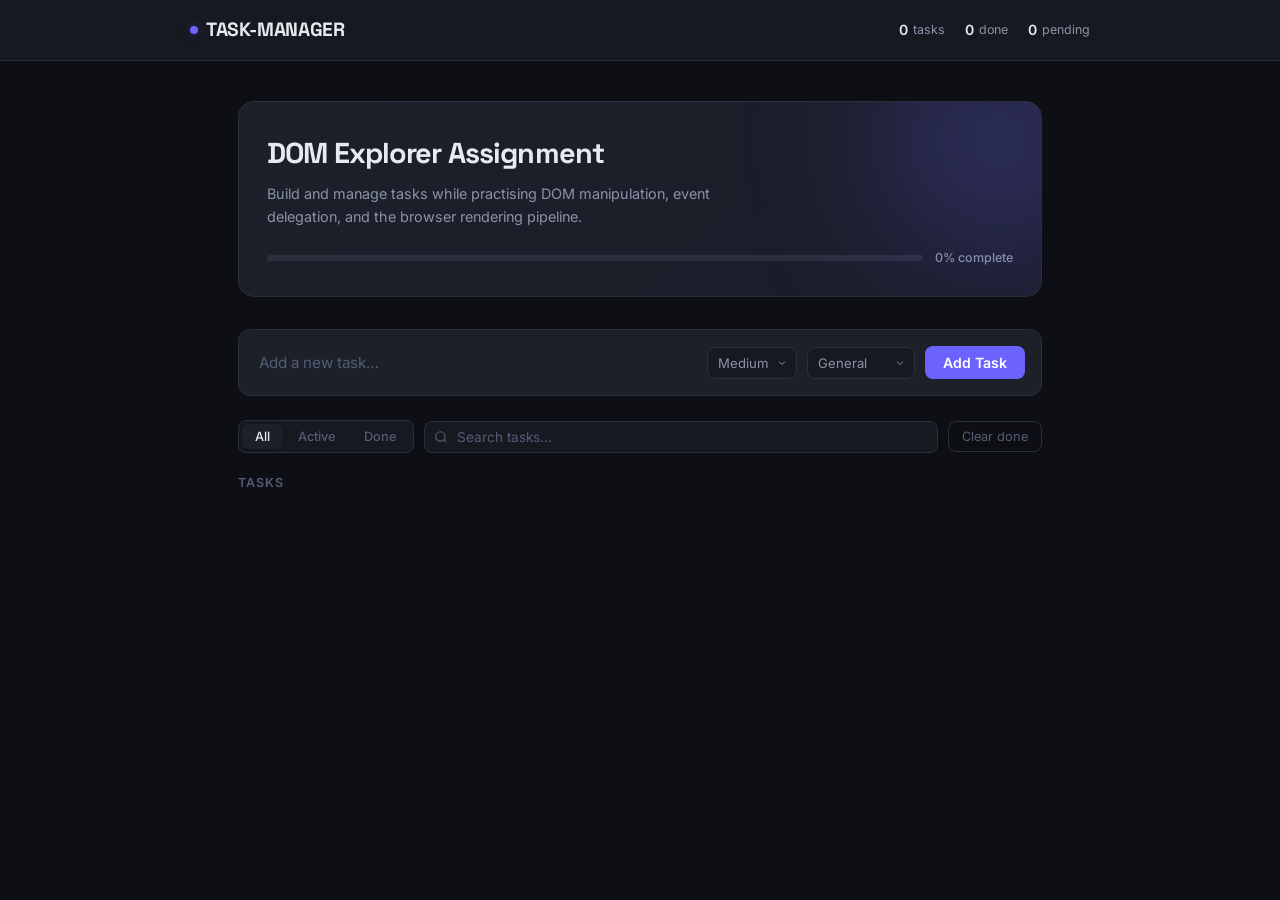
<file: tasm_manager.html>
<!DOCTYPE html>
<html lang="en">
<head>
  <meta charset="UTF-8" />
  <meta name="viewport" content="width=device-width, initial-scale=1.0"/>
  <title>TaskFlow — DOM Explorer</title>
  <style>
    @import url('https://fonts.googleapis.com/css2?family=Inter:wght@300;400;500;600;700&family=Space+Grotesk:wght@500;700&display=swap');

    *, *::before, *::after { box-sizing: border-box; margin: 0; padding: 0; }

    :root {
      --bg: #0d0f14;
      --surface: #161920;
      --card: #1c2029;
      --border: #2a2f3e;
      --border-light: #353c52;
      --accent: #6c63ff;
      --accent-dim: rgba(108,99,255,0.15);
      --accent-glow: rgba(108,99,255,0.35);
      --green: #3ecf8e;
      --green-dim: rgba(62,207,142,0.12);
      --red: #ff6b6b;
      --red-dim: rgba(255,107,107,0.12);
      --amber: #f5a623;
      --amber-dim: rgba(245,166,35,0.12);
      --text-primary: #e8eaf0;
      --text-secondary: #8b92a9;
      --text-muted: #545c75;
      --radius: 12px;
      --radius-sm: 8px;
      --transition: 0.18s ease;
    }

    html { scroll-behavior: smooth; }

    body {
      font-family: 'Inter', sans-serif;
      background: var(--bg);
      color: var(--text-primary);
      min-height: 100vh;
      line-height: 1.6;
    }

    /* ── HEADER ─────────────────────────────── */
    header {
      background: var(--surface);
      border-bottom: 1px solid var(--border);
      padding: 0 clamp(16px, 5vw, 48px);
      position: sticky;
      top: 0;
      z-index: 100;
      backdrop-filter: blur(12px);
    }
    .header-inner {
      max-width: 900px;
      margin: 0 auto;
      display: flex;
      align-items: center;
      justify-content: space-between;
      height: 60px;
      gap: 12px;
    }
    .logo {
      font-family: 'Space Grotesk', sans-serif;
      font-size: 1.2rem;
      font-weight: 700;
      color: var(--text-primary);
      letter-spacing: -0.02em;
      display: flex;
      align-items: center;
      gap: 8px;
    }
    .logo-dot {
      width: 8px; height: 8px;
      background: var(--accent);
      border-radius: 50%;
      display: inline-block;
      box-shadow: 0 0 10px var(--accent-glow);
    }
    .header-stats {
      display: flex;
      gap: 20px;
      font-size: 0.78rem;
      color: var(--text-secondary);
    }
    .stat-pill {
      display: flex;
      align-items: center;
      gap: 5px;
    }
    .stat-num {
      font-weight: 600;
      color: var(--text-primary);
      font-size: 0.88rem;
    }

    /* ── MAIN LAYOUT ─────────────────────────── */
    main {
      max-width: 900px;
      margin: 0 auto;
      padding: clamp(20px, 4vw, 40px) clamp(16px, 5vw, 48px) 80px;
    }

    /* ── HERO ─────────────────────────────────── */
    .hero {
      margin-bottom: 32px;
      padding: 28px;
      background: linear-gradient(135deg, var(--card) 0%, #1a1d2a 100%);
      border: 1px solid var(--border);
      border-radius: 16px;
      position: relative;
      overflow: hidden;
    }
    .hero::before {
      content: '';
      position: absolute;
      top: -60px; right: -60px;
      width: 200px; height: 200px;
      background: var(--accent-glow);
      filter: blur(80px);
      border-radius: 50%;
      pointer-events: none;
    }
    .hero h1 {
      font-family: 'Space Grotesk', sans-serif;
      font-size: clamp(1.4rem, 3vw, 1.8rem);
      font-weight: 700;
      letter-spacing: -0.03em;
      margin-bottom: 6px;
      color: var(--text-primary);
    }
    .hero p {
      color: var(--text-secondary);
      font-size: 0.9rem;
      max-width: 480px;
    }
    .progress-wrap {
      margin-top: 20px;
      display: flex;
      align-items: center;
      gap: 12px;
    }
    .progress-bar-bg {
      flex: 1;
      height: 6px;
      background: var(--border);
      border-radius: 99px;
      overflow: hidden;
    }
    .progress-bar-fill {
      height: 100%;
      background: linear-gradient(90deg, var(--accent), var(--green));
      border-radius: 99px;
      transition: width 0.4s ease;
    }
    .progress-label {
      font-size: 0.78rem;
      color: var(--text-secondary);
      white-space: nowrap;
      font-weight: 500;
    }

    /* ── ADD TASK ──────────────────────────────── */
    .add-section {
      margin-bottom: 24px;
    }
    .add-box {
      background: var(--card);
      border: 1px solid var(--border);
      border-radius: var(--radius);
      padding: 16px;
      transition: border-color var(--transition);
    }
    .add-box:focus-within {
      border-color: var(--accent);
      box-shadow: 0 0 0 3px var(--accent-dim);
    }
    .add-row {
      display: flex;
      gap: 10px;
      align-items: center;
      flex-wrap: wrap;
    }
    .task-input {
      flex: 1;
      min-width: 180px;
      background: transparent;
      border: none;
      outline: none;
      color: var(--text-primary);
      font-family: 'Inter', sans-serif;
      font-size: 0.95rem;
      padding: 6px 4px;
    }
    .task-input::placeholder { color: var(--text-muted); }

    .select-styled {
      appearance: none;
      background: var(--surface);
      border: 1px solid var(--border);
      border-radius: var(--radius-sm);
      color: var(--text-secondary);
      font-family: 'Inter', sans-serif;
      font-size: 0.82rem;
      padding: 7px 28px 7px 10px;
      cursor: pointer;
      outline: none;
      background-image: url("data:image/svg+xml,%3Csvg xmlns='http://www.w3.org/2000/svg' width='12' height='12' viewBox='0 0 24 24' fill='none' stroke='%238b92a9' stroke-width='2'%3E%3Cpath d='M6 9l6 6 6-6'/%3E%3C/svg%3E");
      background-repeat: no-repeat;
      background-position: right 8px center;
      transition: border-color var(--transition);
    }
    .select-styled:focus { border-color: var(--accent); }

    .btn-add {
      background: var(--accent);
      color: #fff;
      border: none;
      border-radius: var(--radius-sm);
      padding: 8px 18px;
      font-family: 'Inter', sans-serif;
      font-size: 0.88rem;
      font-weight: 600;
      cursor: pointer;
      transition: opacity var(--transition), transform var(--transition);
      white-space: nowrap;
    }
    .btn-add:hover { opacity: 0.88; transform: translateY(-1px); }
    .btn-add:active { transform: translateY(0); }

    /* ── CONTROLS ─────────────────────────────── */
    .controls {
      display: flex;
      gap: 10px;
      margin-bottom: 20px;
      flex-wrap: wrap;
      align-items: center;
    }
    .filter-tabs {
      display: flex;
      background: var(--surface);
      border: 1px solid var(--border);
      border-radius: var(--radius-sm);
      padding: 3px;
      gap: 2px;
    }
    .tab-btn {
      background: transparent;
      border: none;
      border-radius: 6px;
      color: var(--text-muted);
      font-family: 'Inter', sans-serif;
      font-size: 0.8rem;
      font-weight: 500;
      padding: 5px 13px;
      cursor: pointer;
      transition: all var(--transition);
    }
    .tab-btn.active {
      background: var(--card);
      color: var(--text-primary);
      box-shadow: 0 1px 3px rgba(0,0,0,0.3);
    }

    .search-wrap {
      flex: 1;
      min-width: 140px;
      position: relative;
    }
    .search-icon {
      position: absolute;
      left: 10px; top: 50%;
      transform: translateY(-50%);
      color: var(--text-muted);
      pointer-events: none;
    }
    .search-input {
      width: 100%;
      background: var(--surface);
      border: 1px solid var(--border);
      border-radius: var(--radius-sm);
      color: var(--text-primary);
      font-family: 'Inter', sans-serif;
      font-size: 0.85rem;
      outline: none;
      padding: 7px 10px 7px 32px;
      transition: border-color var(--transition);
    }
    .search-input::placeholder { color: var(--text-muted); }
    .search-input:focus { border-color: var(--accent); }

    .btn-clear {
      margin-left: auto;
      background: transparent;
      border: 1px solid var(--border);
      border-radius: var(--radius-sm);
      color: var(--text-muted);
      font-size: 0.8rem;
      padding: 7px 13px;
      cursor: pointer;
      font-family: 'Inter', sans-serif;
      transition: all var(--transition);
    }
    .btn-clear:hover { color: var(--red); border-color: var(--red); }

    /* ── TASK LIST ─────────────────────────────── */
    .tasks-header {
      display: flex;
      align-items: center;
      justify-content: space-between;
      margin-bottom: 12px;
    }
    .tasks-label {
      font-size: 0.78rem;
      text-transform: uppercase;
      letter-spacing: 0.08em;
      color: var(--text-muted);
      font-weight: 600;
    }
    .tasks-count {
      font-size: 0.78rem;
      color: var(--text-muted);
    }

    #task-list {
      list-style: none;
      display: flex;
      flex-direction: column;
      gap: 8px;
    }

    .task-item {
      background: var(--card);
      border: 1px solid var(--border);
      border-radius: var(--radius);
      padding: 14px 16px;
      display: flex;
      align-items: flex-start;
      gap: 12px;
      transition: border-color var(--transition), transform var(--transition), box-shadow var(--transition);
      animation: slideIn 0.22s ease;
      cursor: default;
      position: relative;
    }
    @keyframes slideIn {
      from { opacity: 0; transform: translateY(-6px); }
      to   { opacity: 1; transform: translateY(0); }
    }
    .task-item:hover {
      border-color: var(--border-light);
      box-shadow: 0 2px 12px rgba(0,0,0,0.25);
    }
    .task-item.completed {
      opacity: 0.55;
    }
    .task-item.completed .task-text {
      text-decoration: line-through;
      color: var(--text-muted);
    }

    /* custom checkbox */
    .check-btn {
      flex-shrink: 0;
      width: 20px; height: 20px;
      border-radius: 6px;
      border: 2px solid var(--border-light);
      background: transparent;
      cursor: pointer;
      display: flex;
      align-items: center;
      justify-content: center;
      transition: all var(--transition);
      margin-top: 1px;
    }
    .check-btn:hover { border-color: var(--accent); background: var(--accent-dim); }
    .task-item.completed .check-btn {
      background: var(--green);
      border-color: var(--green);
    }
    .check-icon { display: none; }
    .task-item.completed .check-icon { display: block; }

    .task-body { flex: 1; min-width: 0; }
    .task-text {
      font-size: 0.92rem;
      color: var(--text-primary);
      word-break: break-word;
      font-weight: 400;
    }
    .task-meta {
      display: flex;
      gap: 8px;
      align-items: center;
      margin-top: 5px;
      flex-wrap: wrap;
    }

    .priority-badge {
      font-size: 0.7rem;
      font-weight: 600;
      letter-spacing: 0.05em;
      padding: 2px 8px;
      border-radius: 99px;
      text-transform: uppercase;
    }
    .priority-badge.high   { background: var(--red-dim);   color: var(--red); }
    .priority-badge.medium { background: var(--amber-dim); color: var(--amber); }
    .priority-badge.low    { background: var(--green-dim); color: var(--green); }

    .category-tag {
      font-size: 0.72rem;
      color: var(--text-muted);
      background: var(--surface);
      border: 1px solid var(--border);
      border-radius: 99px;
      padding: 2px 9px;
    }

    .task-date {
      font-size: 0.72rem;
      color: var(--text-muted);
      margin-left: auto;
    }

    .task-actions {
      display: flex;
      gap: 4px;
      flex-shrink: 0;
      opacity: 0;
      transition: opacity var(--transition);
    }
    .task-item:hover .task-actions { opacity: 1; }
    .task-actions:focus-within { opacity: 1; }

    .icon-btn {
      background: transparent;
      border: 1px solid transparent;
      border-radius: 6px;
      width: 30px; height: 30px;
      display: flex;
      align-items: center;
      justify-content: center;
      cursor: pointer;
      color: var(--text-muted);
      transition: all var(--transition);
    }
    .icon-btn:hover.del { color: var(--red); border-color: var(--red-dim); background: var(--red-dim); }
    .icon-btn:hover.edit { color: var(--accent); border-color: var(--accent-dim); background: var(--accent-dim); }

    /* ── EMPTY STATE ──────────────────────────── */
    .empty-state {
      text-align: center;
      padding: 60px 20px;
      color: var(--text-muted);
      display: none;
    }
    .empty-state.visible { display: block; }
    .empty-icon {
      font-size: 2.5rem;
      margin-bottom: 12px;
    }
    .empty-state h3 {
      font-size: 1rem;
      color: var(--text-secondary);
      margin-bottom: 6px;
    }
    .empty-state p { font-size: 0.85rem; }

    /* ── TOAST ────────────────────────────────── */
    #toast-container {
      position: fixed;
      bottom: 24px;
      left: 50%;
      transform: translateX(-50%);
      z-index: 999;
      display: flex;
      flex-direction: column;
      gap: 8px;
      align-items: center;
    }
    .toast {
      background: var(--card);
      border: 1px solid var(--border-light);
      border-radius: 10px;
      padding: 10px 18px;
      font-size: 0.85rem;
      color: var(--text-primary);
      box-shadow: 0 8px 32px rgba(0,0,0,0.4);
      animation: toastIn 0.22s ease;
      white-space: nowrap;
    }
    @keyframes toastIn {
      from { opacity: 0; transform: translateY(10px); }
      to   { opacity: 1; transform: translateY(0); }
    }
    .toast.fadeout { animation: toastOut 0.3s ease forwards; }
    @keyframes toastOut {
      to { opacity: 0; transform: translateY(8px); }
    }

    /* ── EDIT MODAL ───────────────────────────── */
    .modal-overlay {
      position: fixed;
      inset: 0;
      background: rgba(0,0,0,0.65);
      backdrop-filter: blur(4px);
      z-index: 200;
      display: none;
      align-items: center;
      justify-content: center;
      padding: 20px;
    }
    .modal-overlay.open { display: flex; }
    .modal {
      background: var(--card);
      border: 1px solid var(--border-light);
      border-radius: 16px;
      padding: 24px;
      width: 100%;
      max-width: 420px;
      animation: modalIn 0.2s ease;
    }
    @keyframes modalIn {
      from { opacity: 0; transform: scale(0.95); }
      to   { opacity: 1; transform: scale(1); }
    }
    .modal h2 {
      font-family: 'Space Grotesk', sans-serif;
      font-size: 1.05rem;
      margin-bottom: 16px;
      font-weight: 600;
    }
    .modal-field {
      margin-bottom: 14px;
    }
    .modal-label {
      display: block;
      font-size: 0.78rem;
      text-transform: uppercase;
      letter-spacing: 0.06em;
      color: var(--text-muted);
      font-weight: 600;
      margin-bottom: 6px;
    }
    .modal-input {
      width: 100%;
      background: var(--surface);
      border: 1px solid var(--border);
      border-radius: var(--radius-sm);
      color: var(--text-primary);
      font-family: 'Inter', sans-serif;
      font-size: 0.9rem;
      padding: 9px 12px;
      outline: none;
      transition: border-color var(--transition);
    }
    .modal-input:focus { border-color: var(--accent); box-shadow: 0 0 0 3px var(--accent-dim); }
    .modal-actions {
      display: flex;
      gap: 10px;
      justify-content: flex-end;
      margin-top: 20px;
    }
    .btn-cancel {
      background: transparent;
      border: 1px solid var(--border);
      border-radius: var(--radius-sm);
      color: var(--text-secondary);
      font-family: 'Inter', sans-serif;
      font-size: 0.88rem;
      padding: 8px 16px;
      cursor: pointer;
      transition: border-color var(--transition);
    }
    .btn-cancel:hover { border-color: var(--text-muted); }
    .btn-save {
      background: var(--accent);
      border: none;
      border-radius: var(--radius-sm);
      color: #fff;
      font-family: 'Inter', sans-serif;
      font-size: 0.88rem;
      font-weight: 600;
      padding: 8px 20px;
      cursor: pointer;
      transition: opacity var(--transition);
    }
    .btn-save:hover { opacity: 0.88; }

    /* ── RESPONSIVE ───────────────────────────── */
    @media (max-width: 600px) {
      .header-stats { display: none; }
      .controls { gap: 8px; }
      .filter-tabs { width: 100%; }
      .tab-btn { flex: 1; text-align: center; }
      .task-item { padding: 12px 13px; }
      .task-actions { opacity: 1; }
      .hero { padding: 20px; }
      .btn-clear { display: none; }
    }
    @media (prefers-reduced-motion: reduce) {
      *, *::before, *::after { animation-duration: 0.01ms !important; transition-duration: 0.01ms !important; }
    }
  </style>
</head>
<body>

<!-- ── HEADER ── -->
<header>
  <div class="header-inner">
    <div class="logo"><span class="logo-dot"></span> TASK-MANAGER</div>
    <div class="header-stats">
      <div class="stat-pill">
        <span class="stat-num" id="stat-total">0</span>
        <span>tasks</span>
      </div>
      <div class="stat-pill">
        <span class="stat-num" id="stat-done">0</span>
        <span>done</span>
      </div>
      <div class="stat-pill">
        <span class="stat-num" id="stat-pending">0</span>
        <span>pending</span>
      </div>
    </div>
  </div>
</header>

<!-- ── MAIN ── -->
<main>

  <!-- Hero -->
  <section class="hero">
    <h1>DOM Explorer Assignment</h1>
    <p>Build and manage tasks while practising DOM manipulation, event delegation, and the browser rendering pipeline.</p>
    <div class="progress-wrap">
      <div class="progress-bar-bg">
        <div class="progress-bar-fill" id="progress-fill" style="width:0%"></div>
      </div>
      <span class="progress-label" id="progress-label">0% complete</span>
    </div>
  </section>

  <!-- Add Task -->
  <section class="add-section">
    <div class="add-box">
      <div class="add-row">
        <input
          class="task-input"
          id="task-input"
          type="text"
          placeholder="Add a new task…"
          autocomplete="off"
          maxlength="160"
        />
        <select class="select-styled" id="priority-select">
          <option value="medium">Medium</option>
          <option value="high">High</option>
          <option value="low">Low</option>
        </select>
        <select class="select-styled" id="category-select">
          <option value="General">General</option>
          <option value="HTML/CSS">HTML/CSS</option>
          <option value="JavaScript">JavaScript</option>
          <option value="DOM">DOM</option>
          <option value="Events">Events</option>
        </select>
        <button class="btn-add" id="add-btn">Add Task</button>
      </div>
    </div>
  </section>

  <!-- Controls -->
  <div class="controls">
    <div class="filter-tabs" id="filter-tabs" role="tablist">
      <button class="tab-btn active" data-filter="all" role="tab" aria-selected="true">All</button>
      <button class="tab-btn" data-filter="active" role="tab" aria-selected="false">Active</button>
      <button class="tab-btn" data-filter="completed" role="tab" aria-selected="false">Done</button>
    </div>
    <div class="search-wrap">
      <svg class="search-icon" width="14" height="14" viewBox="0 0 24 24" fill="none" stroke="currentColor" stroke-width="2">
        <circle cx="11" cy="11" r="8"/><line x1="21" y1="21" x2="16.65" y2="16.65"/>
      </svg>
      <input class="search-input" id="search-input" type="search" placeholder="Search tasks…"/>
    </div>
    <button class="btn-clear" id="clear-btn">Clear done</button>
  </div>

  <!-- Task List -->
  <div class="tasks-header">
    <span class="tasks-label">Tasks</span>
    <span class="tasks-count" id="visible-count"></span>
  </div>

  <ul id="task-list" aria-label="Task list"></ul>
  <div class="empty-state" id="empty-state">
    <div class="empty-icon">📋</div>
    <h3>No tasks here</h3>
    <p>Add a task above to get started.</p>
  </div>

</main>

<!-- ── TOAST ── -->
<div id="toast-container" aria-live="polite"></div>

<!-- ── EDIT MODAL ── -->
<div class="modal-overlay" id="modal-overlay" role="dialog" aria-modal="true" aria-labelledby="modal-title">
  <
</file>
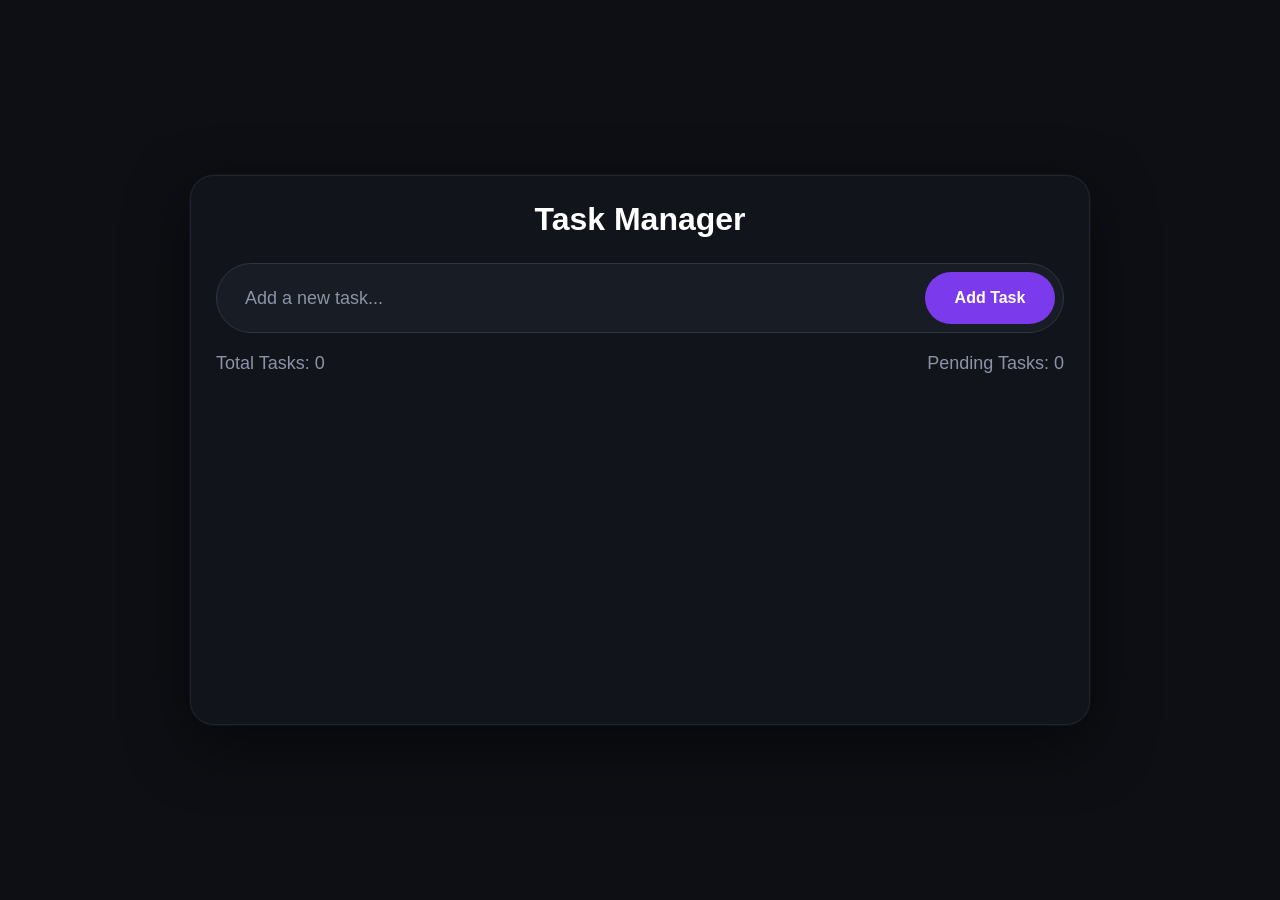
<file: Task/Task_Manager.html>
<!DOCTYPE html>
<html lang="en">
<head>
    <meta charset="UTF-8">
    <meta name="viewport" content="width=device-width, initial-scale=1.0">
    <title>Task Manager</title>
    <link rel="stylesheet" href="Task_Manager.css">
</head>
<body>

    <div class="card">

        <h1>Task Manager</h1>

        <div class="task-input">
            <input
                type="text"
                id="taskInput"
                placeholder="Add a new task..."
            >
            <button id="addBtn">Add Task</button>
        </div>

        <div class="stats">
            <div>
                Total Tasks:
                <span id="taskCount">0</span>
            </div>

            <div>
                Pending Tasks:
                <span id="pendingCount">0</span>
            </div>
        </div>

        <div class="task-list" id="taskList"></div>

    </div>

    <script src="Task_Manager.js"></script>

</body>
</html>
</file>
<file: Task/Task_Manager.css>
*{
    margin:0;
    padding:0;
    box-sizing:border-box;
}

body{
    min-height:100vh;
    background:#0D0F14;
    display:flex;
    justify-content:center;
    align-items:center;
    font-family:Arial, Helvetica, sans-serif;
}

.card{
    width:900px;
    min-height:550px;
    background:#11141b;
    border:1px solid #1f2530;
    border-radius:24px;
    padding:25px;
    box-shadow:
        0 0 0 1px rgba(255,255,255,0.03),
        0 20px 60px rgba(0,0,0,0.5);
}

h1{
    color:white;
    text-align:center;
    margin-bottom:25px;
}

.task-input{
    width:100%;
    height:70px;
    display:flex;
    align-items:center;
    background:#181c24;
    border:1px solid #2d3442;
    border-radius:40px;
    padding:8px;
}

.task-input input{
    flex:1;
    height:100%;
    border:none;
    outline:none;
    background:transparent;
    color:white;
    font-size:18px;
    padding-left:20px;
}

.task-input input::placeholder{
    color:#8b94a7;
}

.task-input button{
    width:130px;
    height:52px;
    border:none;
    border-radius:30px;
    background:#7c3aed;
    color:white;
    font-size:16px;
    font-weight:600;
    cursor:pointer;
}

.task-input button:hover{
    opacity:0.9;
}

.stats{
    display:flex;
    justify-content:space-between;
    align-items:center;
    color:#8b94a7;
    margin:20px 0;
    font-size:18px;
    font-weight:500;
}

.task-list{
    max-height:350px;
    overflow-y:auto;
}

.task{
    background:#181c24;
    color:white;
    padding:15px 20px;
    border-radius:15px;
    margin-bottom:12px;
    border:1px solid #2d3442;

    display:flex;
    justify-content:space-between;
    align-items:center;
}

.task.completed{
    text-decoration:line-through;
    opacity:0.6;
}

.actions{
    display:flex;
    gap:10px;
}

.complete-btn,
.delete-btn{
    border:none;
    padding:10px 15px;
    border-radius:10px;
    cursor:pointer;
    color:white;
    font-weight:600;
}

.complete-btn{
    background:#22c55e;
}

.delete-btn{
    background:#ef4444;
}
</file>
